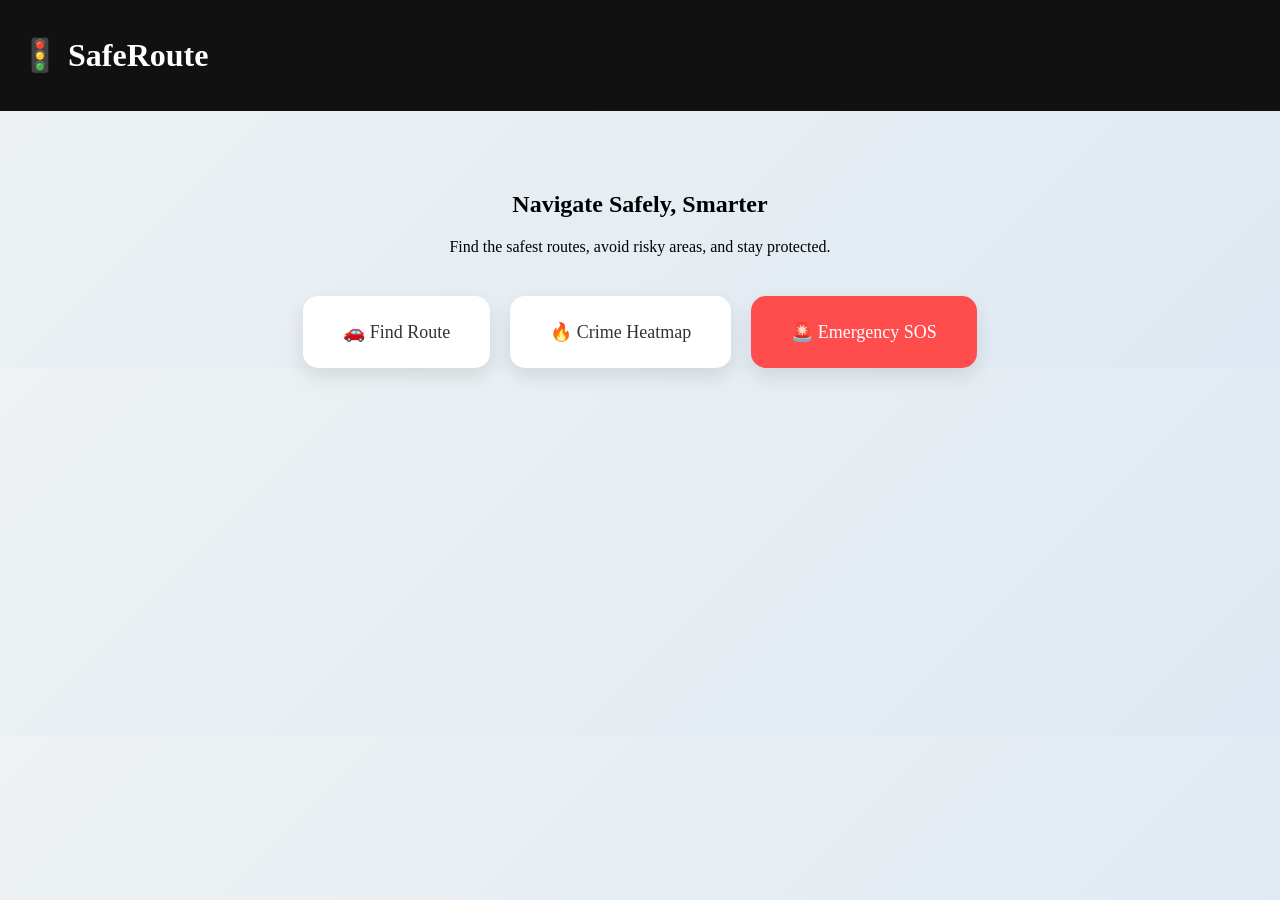
<file: frontend/index.html>
<!DOCTYPE html>
<html lang="en">
<head>
  <meta charset="UTF-8">
  <title>Safe Route Finder</title>
  <link rel="stylesheet" href="style.css">
</head>
<body class="home">

  <div class="navbar">
    <h1>🚦 SafeRoute</h1>
  </div>

  <div class="home-container">
    <h2>Navigate Safely, Smarter</h2>
    <p>Find the safest routes, avoid risky areas, and stay protected.</p>

    <div class="cards">
      <a href="route.html" class="card">🚗 Find Route</a>
      <a href="heatmap.html" class="card">🔥 Crime Heatmap</a>
      <a href="sos.html" class="card sos">🚨 Emergency SOS</a>
    </div>
  </div>

</body>
</html>
</file>
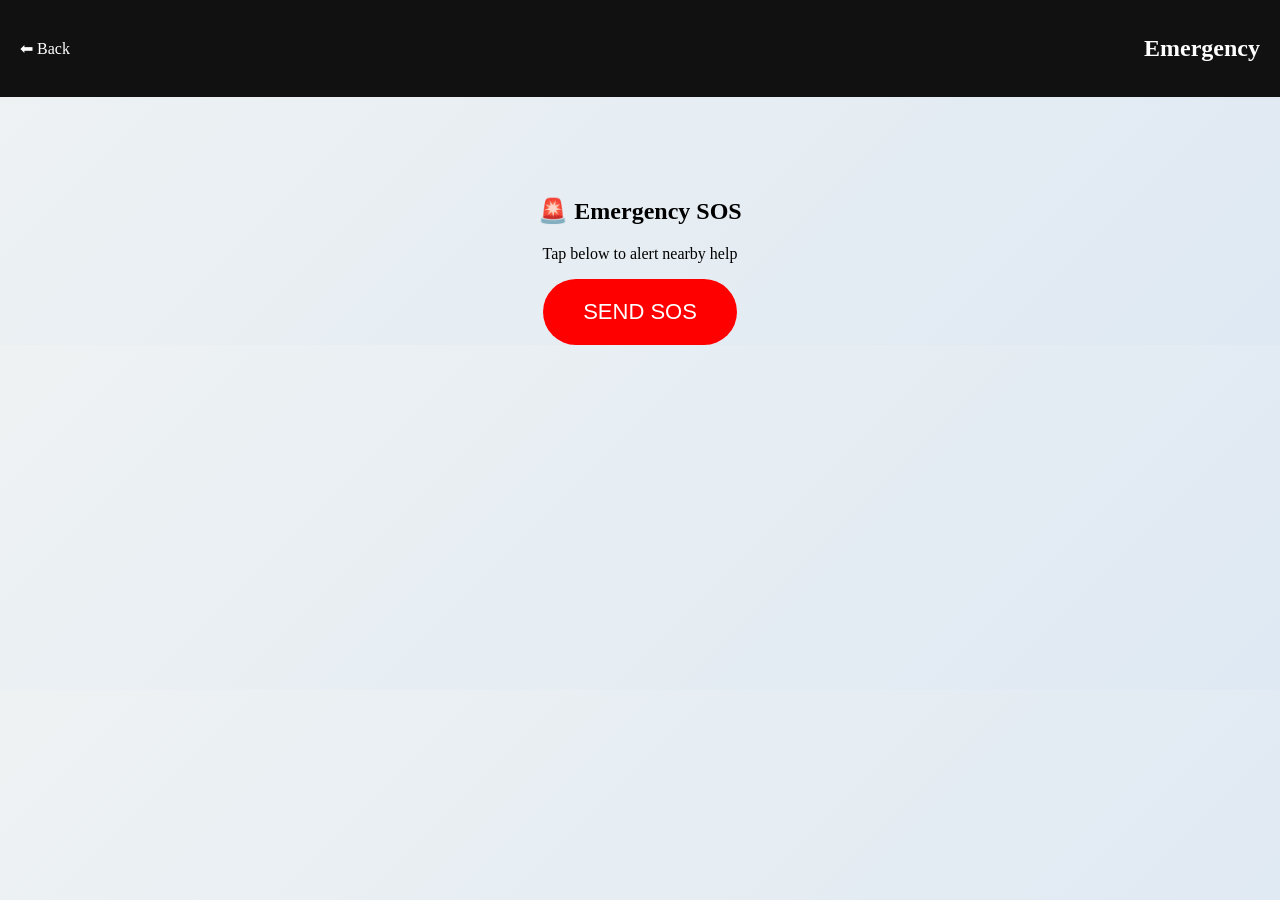
<file: frontend/sos.html>
<!DOCTYPE html>
<html lang="en">
<head>
  <meta charset="UTF-8">
  <title>SOS</title>
  <link rel="stylesheet" href="style.css">
</head>
<body>

<div class="navbar">
  <a href="index.html">⬅ Back</a>
  <h2>Emergency</h2>
</div>

<div class="sos-container">
  <h2>🚨 Emergency SOS</h2>
  <p>Tap below to alert nearby help</p>
  <button class="sos-btn" onclick="triggerSOS()">SEND SOS</button>
</div>

<script src="script.js"></script>
</body>
</html>
</file>
<file: frontend/style.css>
body {
  margin: 0;
  font-family: 'Segoe UI';
  background: linear-gradient(135deg, #eef2f3, #dfe9f3);
}

.navbar {
  display: flex;
  align-items: center;
  justify-content: space-between;
  padding: 15px 20px;
  background: #111;
  color: white;
}

.navbar a {
  color: white;
  text-decoration: none;
}

.home-container {
  text-align: center;
  margin-top: 80px;
}
.cards {
  display: flex;
  justify-content: center;
  gap: 20px;
  margin-top: 40px;
}

.card {
  padding: 25px 40px;
  background: white;
  border-radius: 15px;
  text-decoration: none;
  color: #333;
  font-size: 18px;
  box-shadow: 0 8px 20px rgba(0,0,0,0.1);
  transition: 0.3s;
}

.card:hover {
  transform: translateY(-8px);
}

.card.sos {
  background: #ff4d4d;
  color: white;
}
.controls {
  text-align: center;
  margin: 20px;
}

input {
  padding: 12px;
  margin: 10px;
  width: 200px;
  border-radius: 8px;
  border: 1px solid #ccc;
}

button {
  padding: 12px 20px;
  border-radius: 8px;
  border: none;
  background: #007bff;
  color: white;
  cursor: pointer;
}

.center-btn {
  display: block;
  margin: 20px auto;
}

#map {
  height: 500px;
  width: 90%;
  margin: 20px auto;
  border-radius: 12px;
}

.sos-container {
  text-align: center;
  margin-top: 100px;
}

.sos-btn {
  background: red;
  font-size: 22px;
  padding: 20px 40px;
  border-radius: 50px;
}
</file>
